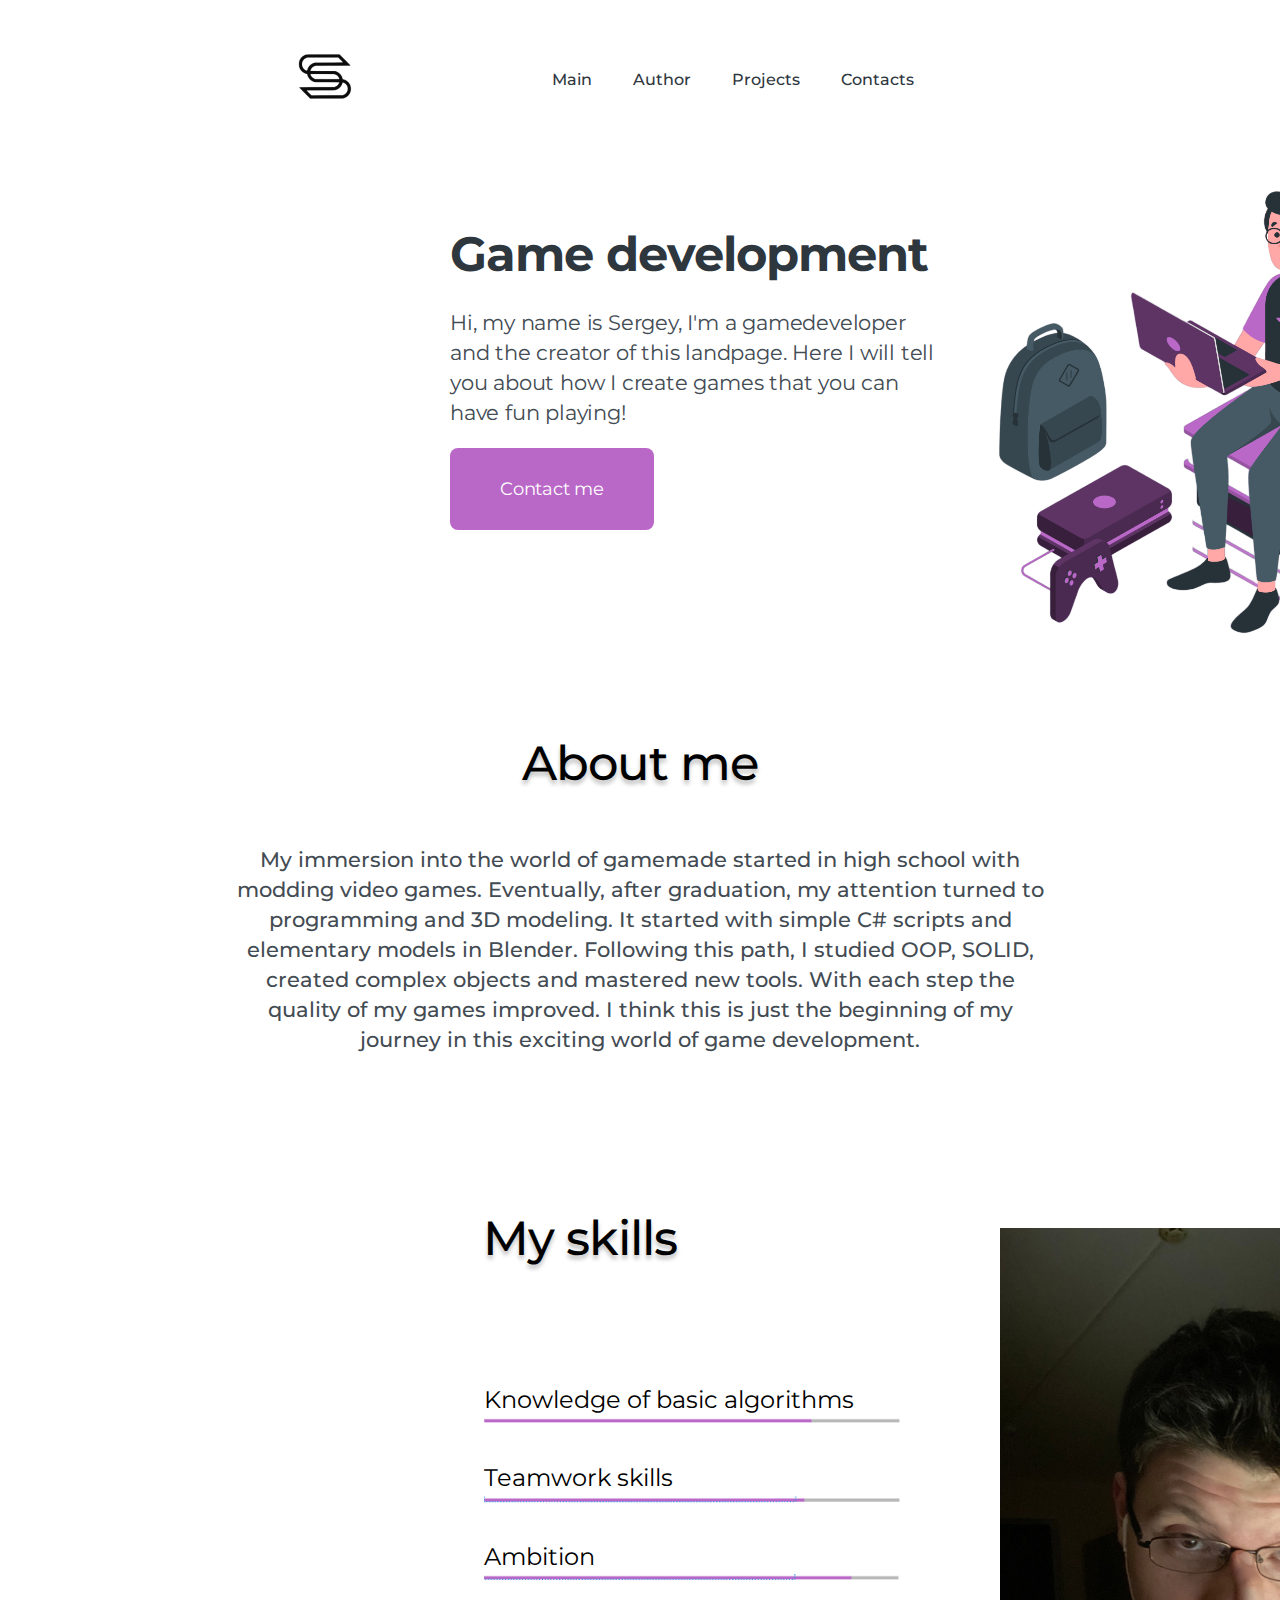
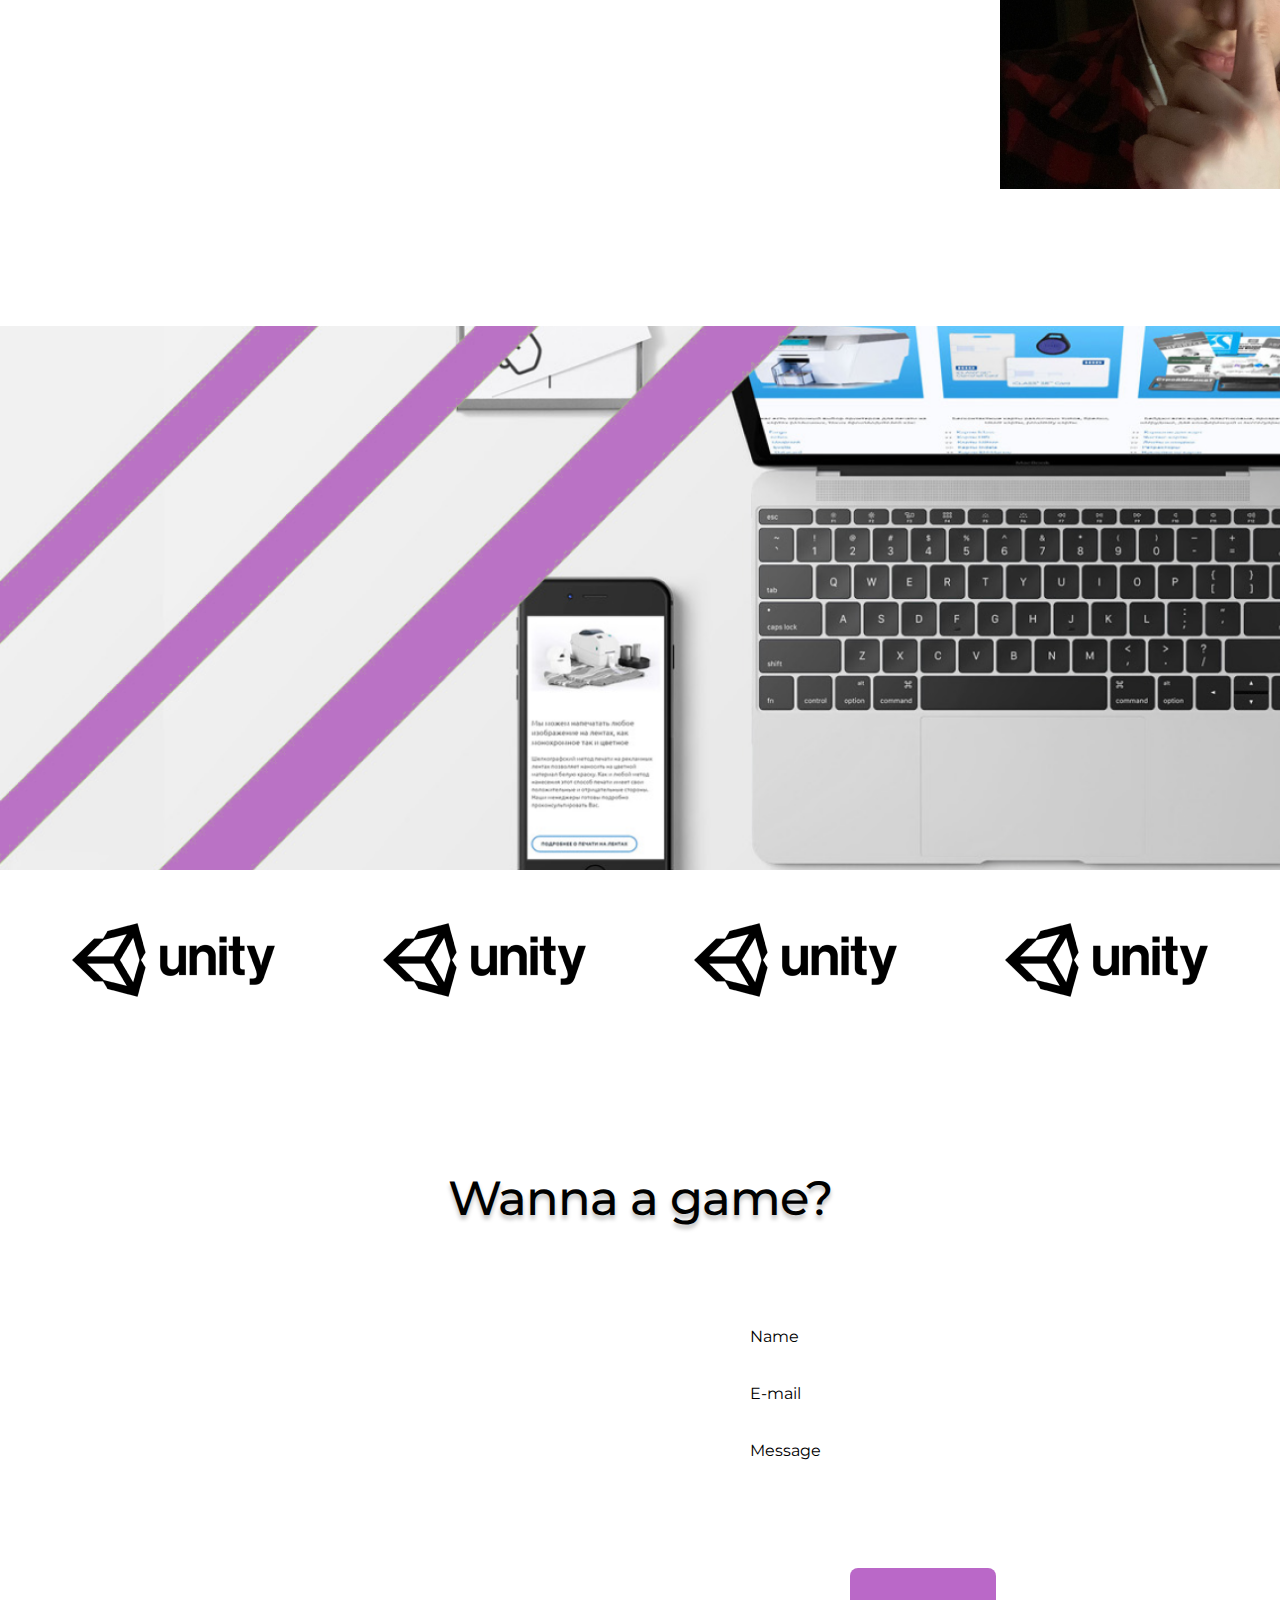
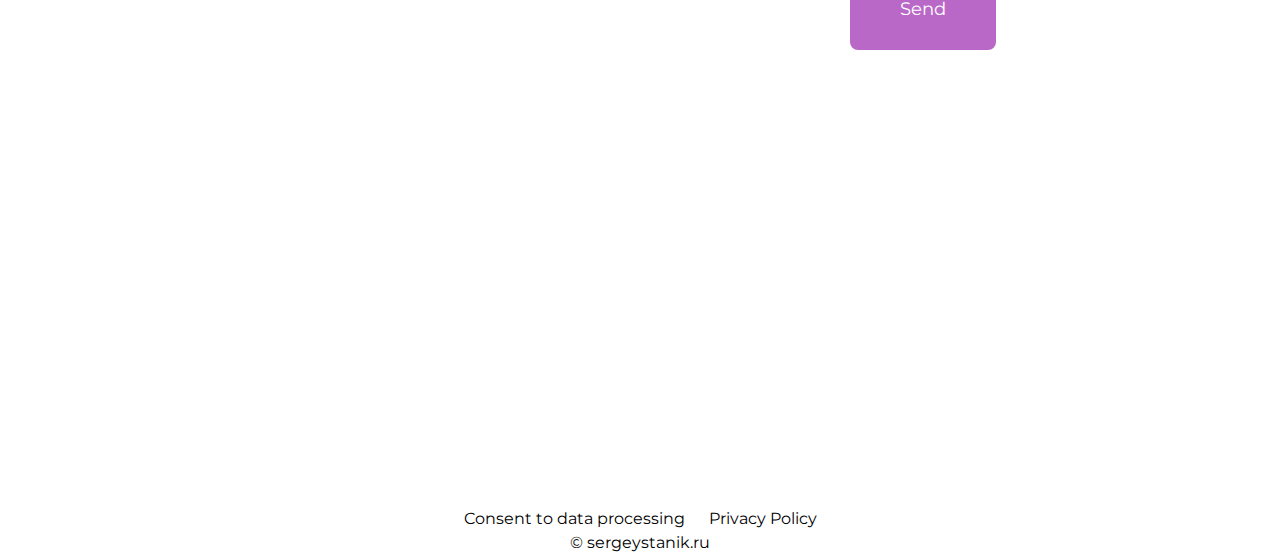
<file: index.html>
<!DOCTYPE html>
<html lang="en">
<head>
    <meta http-equiv="content-type" content="text/html; charset=utf-8" /> 
    <link rel="stylesheet" href="style.css">
    <meta name="viewport" content="width=device-width, initial-scale=1.0">

    <link rel="preconnect" href="https://fonts.googleapis.com">
    <link rel="preconnect" href="https://fonts.gstatic.com" crossorigin>
    <link href="https://fonts.googleapis.com/css2?family=Montserrat:wght@200;400;500;600;700&display=swap" rel="stylesheet">

    <title>SS - landpage</title>

    <link rel="apple-touch-icon" sizes="76x76" href="icon/apple-touch-icon.png">
    <link rel="icon" type="image/png" sizes="32x32" href="icon/favicon-32x32.png">
    <link rel="icon" type="image/png" sizes="16x16" href="icon/favicon-16x16.png">
    <link rel="manifest" href="/site.webmanifest">
    <link rel="mask-icon" href="icon/safari-pinned-tab.svg" color="#5bbad5">
    <meta name="msapplication-TileColor" content="#603cba">
    <meta name="theme-color" content="#ffffff"> 
</head>
<body>

<div class='header'>
    <div class="container">
        <div class="header-line">
            <div class="header-logo">
                <img src="img/Logo.png" alt="">
            </div>

            <div class="nav">
                <a class="nav-item" href="@">Main</a>
                <a class="nav-item" href="@">Author</a>
                <a class="nav-item" href="@">Projects</a>
                <a class="nav-item" href="@">Contacts</a>
            </div>
        </div>
    </div>
</div>

<div class="header-down">

    <div class="header-title">
         Game development

        <div class="header-subtitle">
            Hi, my name is Sergey, I'm a gamedeveloper and the creator of this landpage. 
            Here I will tell you about how I create games that you can have fun playing!
            
            <div class="header-btn">
                <a href="#" class="header-button">Contact me</a>
            </div>
        
        </div>

    </div>
    
</div>

<div class="header-big-icon">
    <img src="img/header-big-icon-1.png" alt="" width="620" height="458">
</div>

<div class="content">
    <div class="about-me-header">
        About me
    </div>
    <div class="about-me-content">
        My immersion into the world of gamemade started in high school with modding video games. 
        Eventually, after graduation, my attention turned to programming and 3D modeling. 
        It started with simple C# scripts and elementary models in Blender. 
        Following this path, I studied OOP, SOLID, created complex objects and mastered new tools. 
        With each step the quality of my games improved. 
        I think this is just the beginning of my journey in this exciting world of game development.
    </div>
</div>

<div class="my-skills">
    <div class="my-skills-header">
        My skills
    </div>
    <div class="my-skills-content">
        <br/><br/><br/>
        Knowledge of basic algorithms
        <img src="img/line_1.png" alt="" width="421" height="10">
        <br />
        Teamwork skills
        <img src="img/line_2.png" alt="" width="421" height="10">
        <br />
        Ambition
        <img src="img/line_3.png" alt="" width="421" height="10">
        <br />
    </div>
    
</div>

<div class="my-skills-photo">
    <img src="img/my-photo.png" alt="" width="421" height="561">
</div>

<br/><br/><br/><br/><br/><br/><br/>
<img src="img/long_image.png" alt="" width="1900">

<div class="unity-logos">
    <img src="img/unity.png" alt="">
    <img src="img/unity.png" alt="">
    <img src="img/unity.png" alt="">
    <img src="img/unity.png" alt="">
</div>

<div class="wanna-a-game">
    <div class="wanna-a-game-header">
        Wanna a game?
    </div>
    
</div>

<div class="wanna-a-game-input">
    <br/><br/>
    <label for="nameInput">Name</label>
    <input type="text" id="nameInput" />

    <br/><br/>
    <label for="emailInput">E-mail</label>
    <input type="text" id="emailInput" />
    
    <br/><br/>
    <label for="messageInput">Message</label>
    <textarea id="messageInput"></textarea>

    <br/><br/>

    <div class="send-btn">
        <a href="#" class="send-button">Send</a>
    </div>
</div>

<div class="video-container">
    <iframe
        width="560"
        height="315"
        src="https://www.youtube.com/embed/mr2qv2pwNYQ"
        frameborder="0"
        allowfullscreen
    ></iframe>
</div>

<div class="footer">
    <br><br><br>
    <span class="centered-text">Consent to data processing</span>
    <span class="centered-text">Privacy Policy</span>
    <br>
    <span>© sergeystanik.ru</span>
</div>

</body>
</html>
</file>
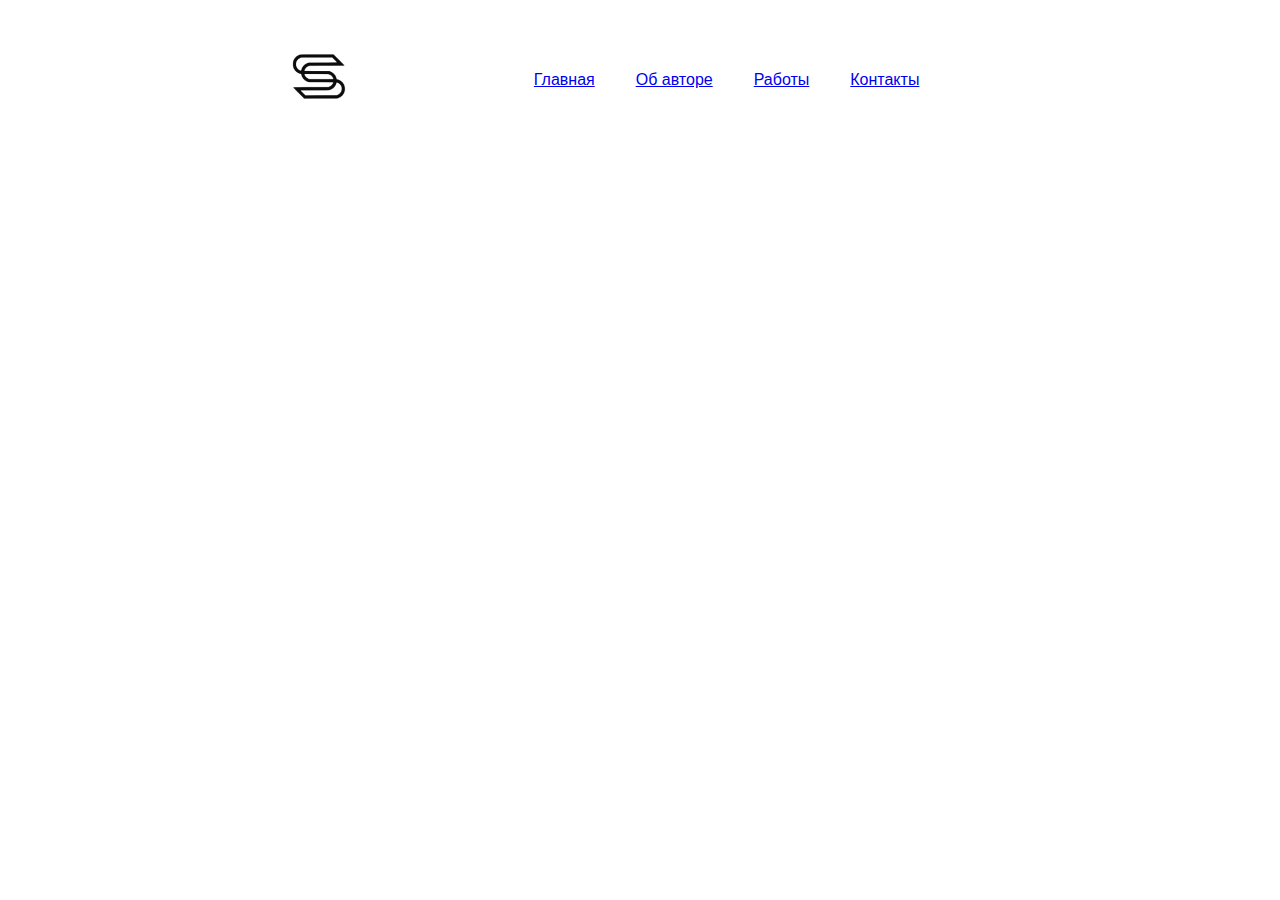
<file: index1.html>
<!DOCTYPE html>
<html lang="en">
<head>
    <meta charset="UTF-8">
    <link rel="stylesheet" href="style.css">
    <meta name="viewport" content="width=device-width, initial-scale=1.0">
    <title>SS - landpage</title>

    <link rel="apple-touch-icon" sizes="76x76" href="icon/apple-touch-icon.png">
    <link rel="icon" type="image/png" sizes="32x32" href="icon/favicon-32x32.png">
    <link rel="icon" type="image/png" sizes="16x16" href="icon/favicon-16x16.png">
    <link rel="manifest" href="/site.webmanifest">
    <link rel="mask-icon" href="icon/safari-pinned-tab.svg" color="#5bbad5">
    <meta name="msapplication-TileColor" content="#603cba">
    <meta name="theme-color" content="#ffffff"> 
</head>
<body>

<div class='header'>
    <div class="container">
        <div class="header-line">
            <div class="header-logo">
                <img src="img/Logo.png" alt="">
            </div>

            <div class="nav">
                <a href="@">Главная</a>
                <a href="@">Об авторе</a>
                <a href="@">Работы</a>
                <a href="@">Контакты</a>
            </div>
        </div>
    </div>
    
</div>

</body>
</html>
</file>
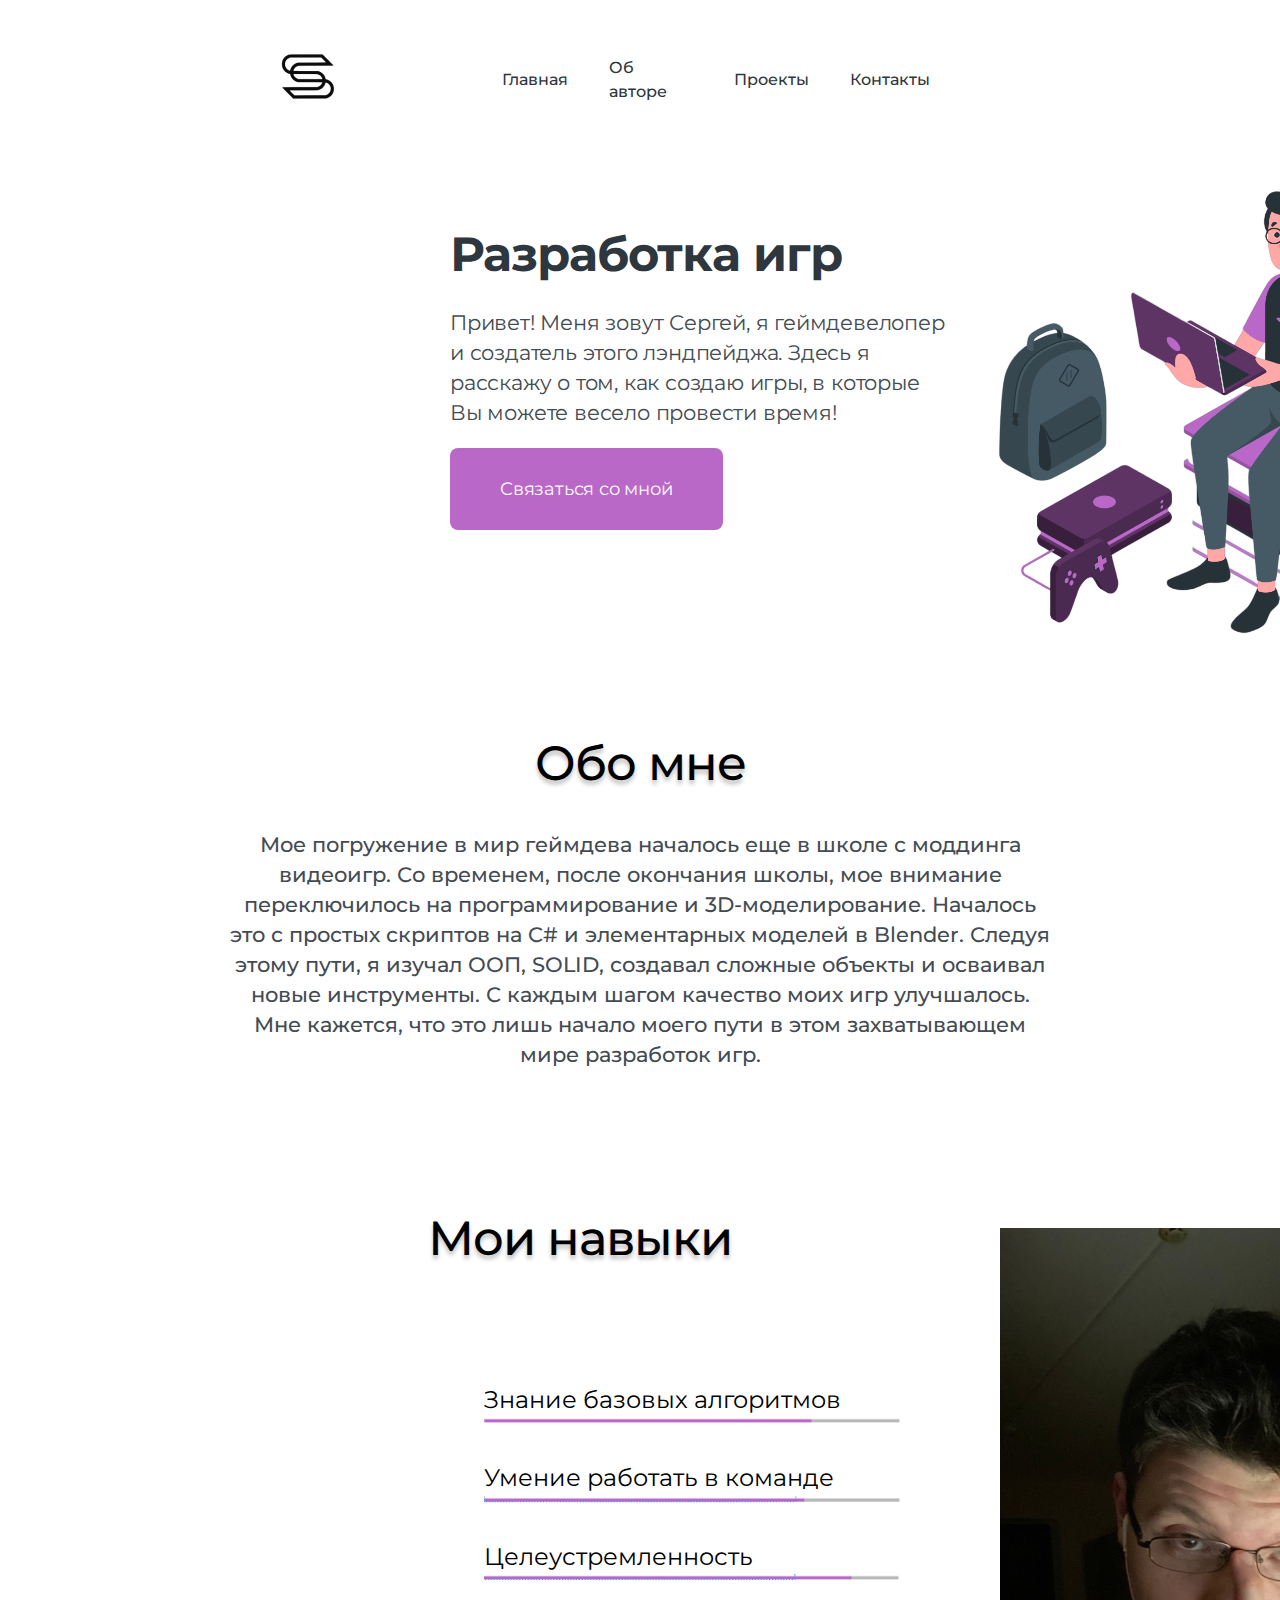
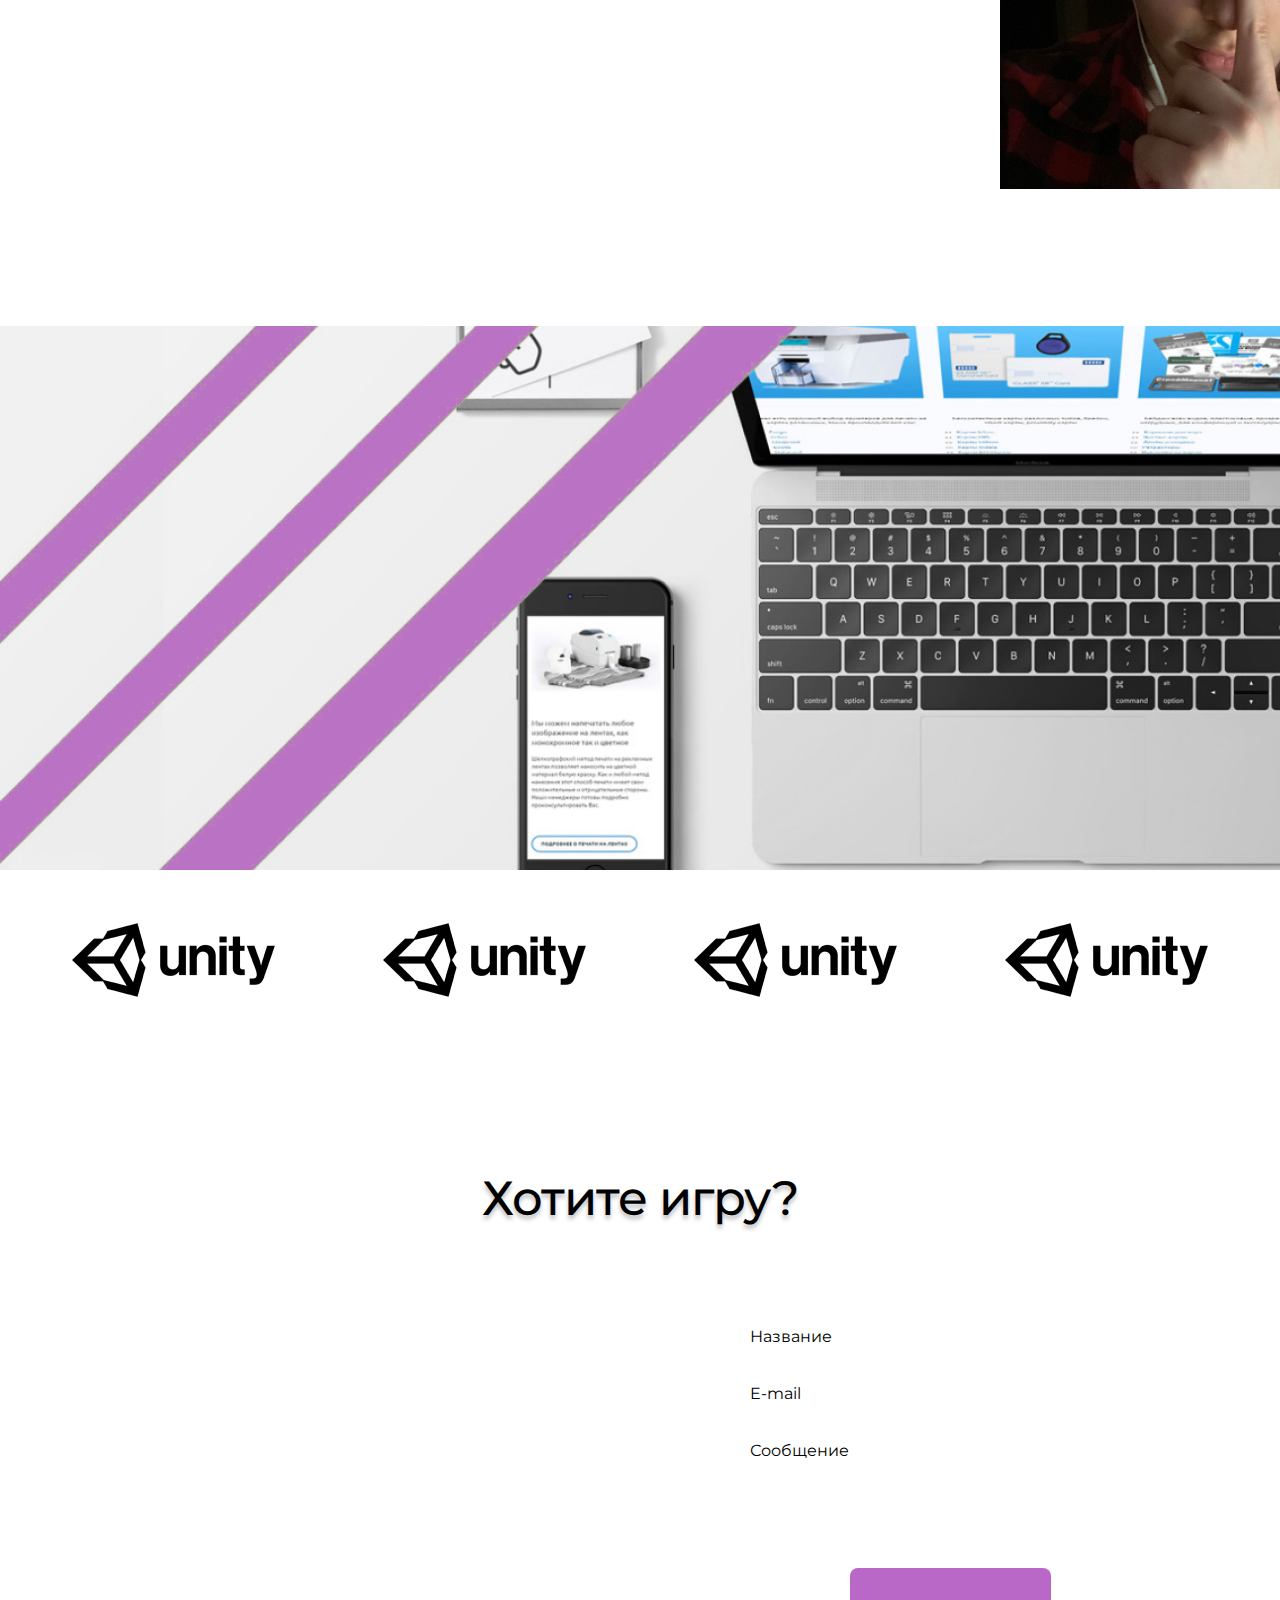
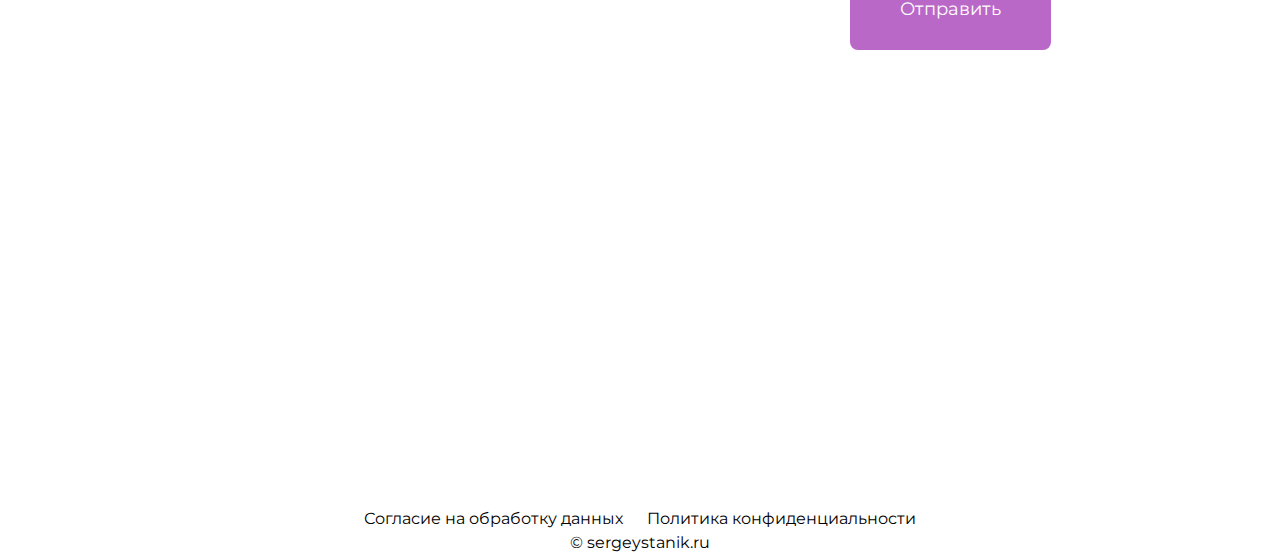
<file: index_rus.html>
<!DOCTYPE html>
<html lang="en">
<head>
    <meta http-equiv="content-type" content="text/html; charset=utf-8" /> 
    <link rel="stylesheet" href="style.css">
    <meta name="viewport" content="width=device-width, initial-scale=1.0">

    <link rel="preconnect" href="https://fonts.googleapis.com">
    <link rel="preconnect" href="https://fonts.gstatic.com" crossorigin>
    <link href="https://fonts.googleapis.com/css2?family=Montserrat:wght@200;400;500;600;700&display=swap" rel="stylesheet">

    <title>SS - landpage</title>

    <link rel="apple-touch-icon" sizes="76x76" href="icon/apple-touch-icon.png">
    <link rel="icon" type="image/png" sizes="32x32" href="icon/favicon-32x32.png">
    <link rel="icon" type="image/png" sizes="16x16" href="icon/favicon-16x16.png">
    <link rel="manifest" href="/site.webmanifest">
    <link rel="mask-icon" href="icon/safari-pinned-tab.svg" color="#5bbad5">
    <meta name="msapplication-TileColor" content="#603cba">
    <meta name="theme-color" content="#ffffff"> 
</head>
<body>

<div class='header'>
    <div class="container">
        <div class="header-line">
            <div class="header-logo">
                <img src="img/Logo.png" alt="">
            </div>

            <div class="nav">
                <a class="nav-item" href="@">Главная</a>
                <a class="nav-item" href="@">Об авторе</a>
                <a class="nav-item" href="@">Проекты</a>
                <a class="nav-item" href="@">Контакты</a>
            </div>
        </div>
    </div>
</div>

<div class="header-down">

    <div class="header-title">
        Разработка игр

        <div class="header-subtitle">
            Привет! Меня зовут Сергей, я геймдевелопер и создатель этого лэндпейджа. Здесь я расскажу о том, как создаю игры, в которые Вы можете весело провести время!
            
            <div class="header-btn">
                <a href="#" class="header-button">Связаться со мной</a>
            </div>
        
        </div>

    </div>
    
</div>

<div class="header-big-icon">
    <img src="img/header-big-icon-1.png" alt="" width="620" height="458">
</div>

<div class="content">
    <div class="about-me-header">
        Обо мне
    </div>
    <div class="about-me-content">
        Мое погружение в мир геймдева началось еще в школе с моддинга видеоигр. Со временем, после окончания школы, мое внимание переключилось на программирование и 3D-моделирование. Началось это с простых скриптов на C# и элементарных моделей в Blender. Следуя этому пути, я изучал ООП, SOLID, создавал сложные объекты и осваивал новые инструменты. С каждым шагом качество моих игр улучшалось. Мне кажется, что это лишь начало моего пути в этом захватывающем мире разработок игр.
    </div>
</div>

<div class="my-skills">
    <div class="my-skills-header">
        Мои навыки
    </div>
    <div class="my-skills-content">
        <br/><br/><br/>
        Знание базовых алгоритмов
        <img src="img/line_1.png" alt="" width="421" height="10">
        <br />
        Умение работать в команде
        <img src="img/line_2.png" alt="" width="421" height="10">
        <br />
        Целеустремленность
        <img src="img/line_3.png" alt="" width="421" height="10">
        <br />
    </div>
    
</div>

<div class="my-skills-photo">
    <img src="img/my-photo.png" alt="" width="421" height="561">
</div>

<br/><br/><br/><br/><br/><br/><br/>
<img src="img/long_image.png" alt="" width="1900">

<div class="unity-logos">
    <img src="img/unity.png" alt="">
    <img src="img/unity.png" alt="">
    <img src="img/unity.png" alt="">
    <img src="img/unity.png" alt="">
</div>

<div class="wanna-a-game">
    <div class="wanna-a-game-header">
        Хотите игру?
    </div>
    
</div>

<div class="wanna-a-game-input">
    <br/><br/>
    <label for="nameInput">Название</label>
    <input type="text" id="nameInput" />

    <br/><br/>
    <label for="emailInput">E-mail</label>
    <input type="text" id="emailInput" />
    
    <br/><br/>
    <label for="messageInput">Сообщение</label>
    <textarea id="messageInput"></textarea>

    <br/><br/>

    <div class="send-btn">
        <a href="#" class="send-button">Отправить</a>
    </div>
</div>

<div class="video-container">
    <iframe
        width="560"
        height="315"
        src="https://www.youtube.com/embed/mr2qv2pwNYQ"
        frameborder="0"
        allowfullscreen
    ></iframe>
</div>

<div class="footer">
    <br><br><br>
    <span class="centered-text">Согласие на обработку данных</span>
    <span class="centered-text">Политика конфиденциальности</span>
    <br>
    <span>© sergeystanik.ru</span>
</div>

</body>
</html>
</file>
<file: style.css>
.about-me-content{
    display: flex;
    width: 820px;
    height: 272px;
    flex-direction: column;
    justify-content: center;
    flex-shrink: 0;

    color: var(--2, #434B53);
    text-align: center;
    /* Текст / 21px, Medium */
    font-family: Montserrat;
    font-size: 21px;
    font-style: normal;
    font-weight: 500;
    line-height: 143%; /* 30.03px */

    margin: auto; /* centered */
}

.about-me-header{
    display: flex;
    width: 240px;
    height: 103px;
    flex-direction: column;
    justify-content: center;
    flex-shrink: 0;

    color: #000;
    text-align: center;
    font-feature-settings: 'clig' off, 'liga' off;
    text-shadow: 0px 4px 4px rgba(0, 0, 0, 0.25);

    /* Заголовки / 48 px, Medium */
    font-family: Montserrat;
    font-size: 48px;
    font-style: normal;
    font-weight: 500;
    line-height: 60px; /* 125% */
    letter-spacing: -1px;

    margin: auto;
}

body{
    margin: auto;
    font-family: 'Montserrat', sans-serif;
}

.container {
    margin: 38.5px 200px;
}

.content{
    align-items: center;
    
    margin-top: 65px; /* centered */
}

.footer {
    text-align: center; /* Выравниваем текст по центру */
    line-height: 1.5; /* Межстрочное расстояние для удобства чтения */
}

.centered-text {
    display: inline-block; /* Делаем элементы блочными для центрирования */
    margin: 0 10px; /* Добавляем отступы между элементами */
}

.header-big-icon{
    margin-left: 900px;
    margin-top: -320px;
}
.header-button{
    background-color: #BA68C8;
    padding: 30px 50px;
    color: #fff;
    font-size: 18px;
    justify-content: center;
    align-items: center;
    gap: 10px;
    text-decoration: none;
    border-radius: 8px;

    transition: background-color 0.3s linear;
}

.header-btn{
    margin-top: 45px;
}

.header-button:hover{
    background-color: #794482;
}

.header-down{
    margin-top: 65px;
    margin-left: 450px;
    display: inline-flex;
    flex-direction: column;
    align-items: left;
    gap: 40px;
    max-width: 500px;
}

.header-line{
    display: flex;
    align-items: center;
    justify-content: space-around;
}

.header-logo{
    margin-left: 65px;
}

.header-title{
    color: var(--1, #2E363E);
    font-feature-settings: 'clig' off, 'liga' off;
    font-size: 48px;
    font-weight: 700;
    letter-spacing: -1px;
    line-height: 60px;
    
}

.header-subtitle{
    color: var(--2, #434B53);
    /* ����� / 21px, Regular */
    font-family: Montserrat;
    font-size: 21px;
    font-style: normal;
    font-weight: 400;
    line-height: 143%; /* 30.03px */
    letter-spacing: -0.2px;

    margin-top: 24px;
}

.my-skills{
    margin-top: 100px;
    margin-left: 411px;
}

.my-skills-content{
    color: #000;

    /* Текст / 24px, Regular */
    font-family: Montserrat;
    font-size: 24px;
    font-style: normal;
    font-weight: 400;
    line-height: 143%; /* 34.32px */

    display: flex;
    width: 435px;
    height: 58px;
    flex-direction: column;
    justify-content: center;
    flex-shrink: 0;
    margin-left: 73px;
    margin-top: 131px;
}

.my-skills-header{
    display: flex;
    width: 337px;
    height: 103px;
    flex-direction: column;
    justify-content: center;
    flex-shrink: 0;

    color: #000;
    text-align: center;
    font-feature-settings: 'clig' off, 'liga' off;
    text-shadow: 0px 4px 4px rgba(0, 0, 0, 0.25);

    /* Заголовки / 48 px, Medium */
    font-family: Montserrat;
    font-size: 48px;
    font-style: normal;
    font-weight: 500;
    line-height: 60px; /* 125% */
    letter-spacing: -1px;
}

.my-skills-photo{
    margin-left: 1000px;
    margin-top: -250px;
}

.nav{
    display: inline-flex;
    align-items: center;
    gap: 41px;
    margin-left: 370px;
    margin-inline: 150px;
}

.nav-item{
    color: var(--1, #2E363E);
    text-decoration: none;
    /* ����� / 14px, Medium */
    font-family: Montserrat;
    font-size: 16px;
    font-style: normal;
    font-weight: 500;
    line-height: 150%; /* 21px */
    transition: color 0.3s linear;
}

.nav-item:hover{
    color:#BA68C8;
}

.send-btn{
    margin-inline: 100px;
    margin-top: 100px;
}

.send-button{
    background-color: #BA68C8;
    padding: 30px 50px;
    color: #fff;
    font-size: 18px;
    justify-content: center;
    align-items: center;
    gap: 10px;
    text-decoration: none;
    border-radius: 8px;

    transition: background-color 0.3s linear;

}

.unity-logos {
    display: flex;
    justify-content: center;
    align-items: center;
}

.unity-logos img {
    max-width: 100%;
    height: auto;
    margin: 10px; /* Добавьте отступы, если необходимо */
}

.video-container {
    display: flex;
    justify-content: center;
    align-items: center;
    margin-top: 100px;
}

iframe {
    max-width: 100%;
    max-height: 100%;
}

.wanna-a-game{
    color: var(--2, #434B53);

    /* Текст / 21px, Medium */
    font-family: Montserrat;
    font-size: 21px;
    font-style: normal;
    font-weight: 500;
    line-height: 143%; /* 30.03px */

    margin-inline: auto;
}

.wanna-a-game-header{
    color: #000;
    text-align: center;
    font-feature-settings: 'clig' off, 'liga' off;
    text-shadow: 0px 4px 4px rgba(0, 0, 0, 0.25);

    /* Заголовки / 48 px, Medium */
    font-family: Montserrat;
    font-size: 48px;
    font-style: normal;
    font-weight: 500;
    line-height: 60px; /* 125% */
    letter-spacing: -1px;

    display: flex;
    width: 400px;
    height: 103px;
    flex-direction: column;
    justify-content: center;
    flex-shrink: 0;

    margin-top: 100px;
    margin-inline: auto;
}
.wanna-a-game-input {
    text-align: left; /* Выравниваем текст по центру */
    top: 50%; /* Располагаем блок по вертикали на середине */
    left: 30%; /* Располагаем блок чуть левее */
    margin-left: 750px;
    margin-top: 40px;
    
}

/* Скрываем все поля ввода по умолчанию */
.wanna-a-game-input input,
.wanna-a-game-input textarea {
    display: none;
}

/* Скрываем надписи на кнопках и показываем их при фокусе */
.wanna-a-game-input label {
    display: block;
    cursor: pointer;
}

/* Показываем поле ввода, когда соответствующая кнопка активирована */
#nameInput:checked ~ .wanna-a-game-input input#nameInput,
#emailInput:checked ~ .wanna-a-game-input input#emailInput,
#messageInput:checked ~ .wanna-a-game-input textarea#messageInput {
    display: block;
}
</file>
